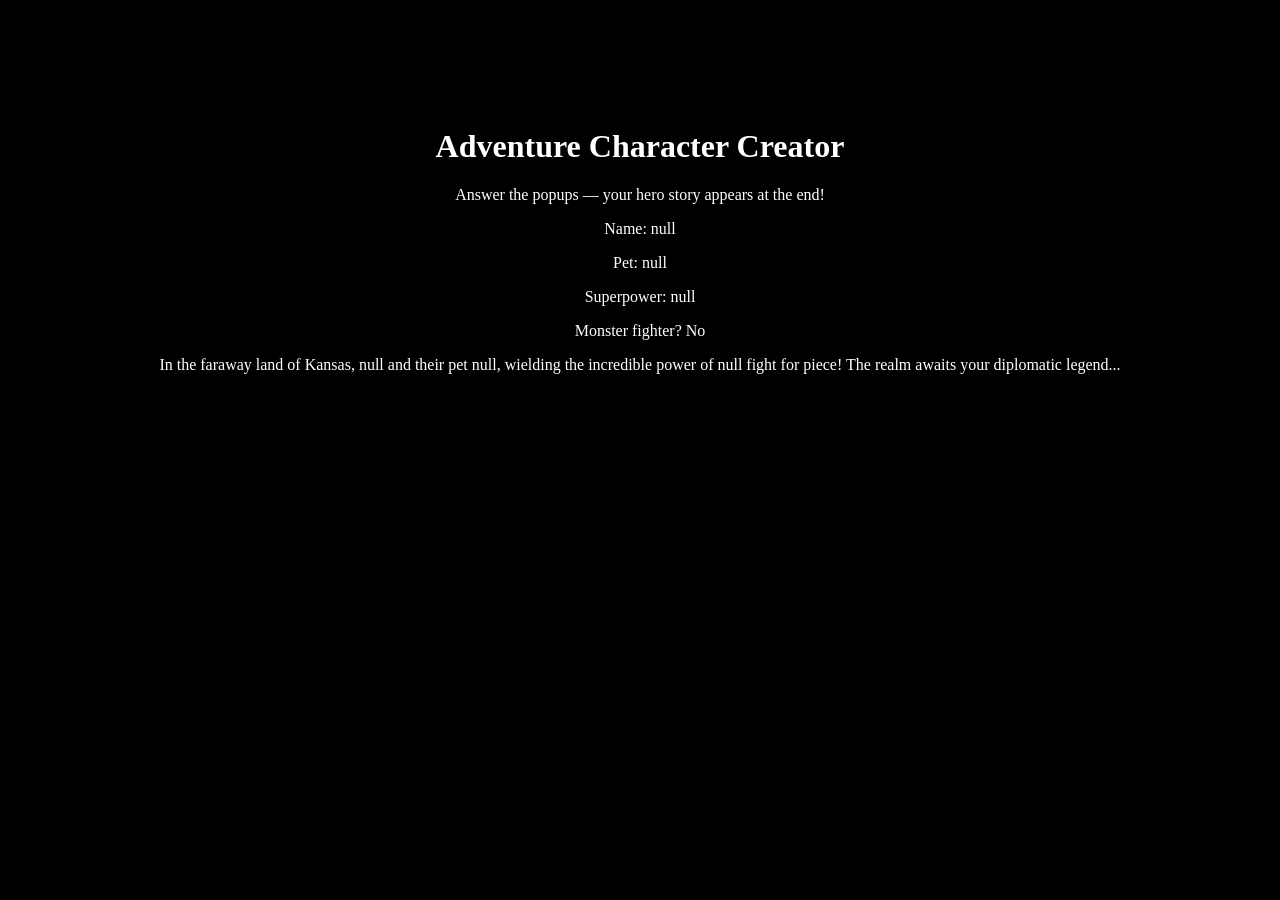
<file: adventure-character-creator/index.html>
<!DOCTYPE html>
<html lang="en" style="background-color: black;">
<head>
 <meta charset="UTF-8">
 <title>Adventure Character Creator</title>
 <!-- Scripts go here, with defer -->
 <script src="character.js" defer></script>
</head>
<body style="text-align: center; margin-top: 10%; color: white;">
    <h1>Adventure Character Creator </h1>
    <p>Answer the popups — your hero story appears at the end!</p>
    <p id="storyHead"></p>
    <p id="storyPet"></p>
    <p id="storyPower"></p>
    <p id="storyFight"></p>
    <p id="story"></p>

    <script>display();</script>
</body>
</html>
</file>
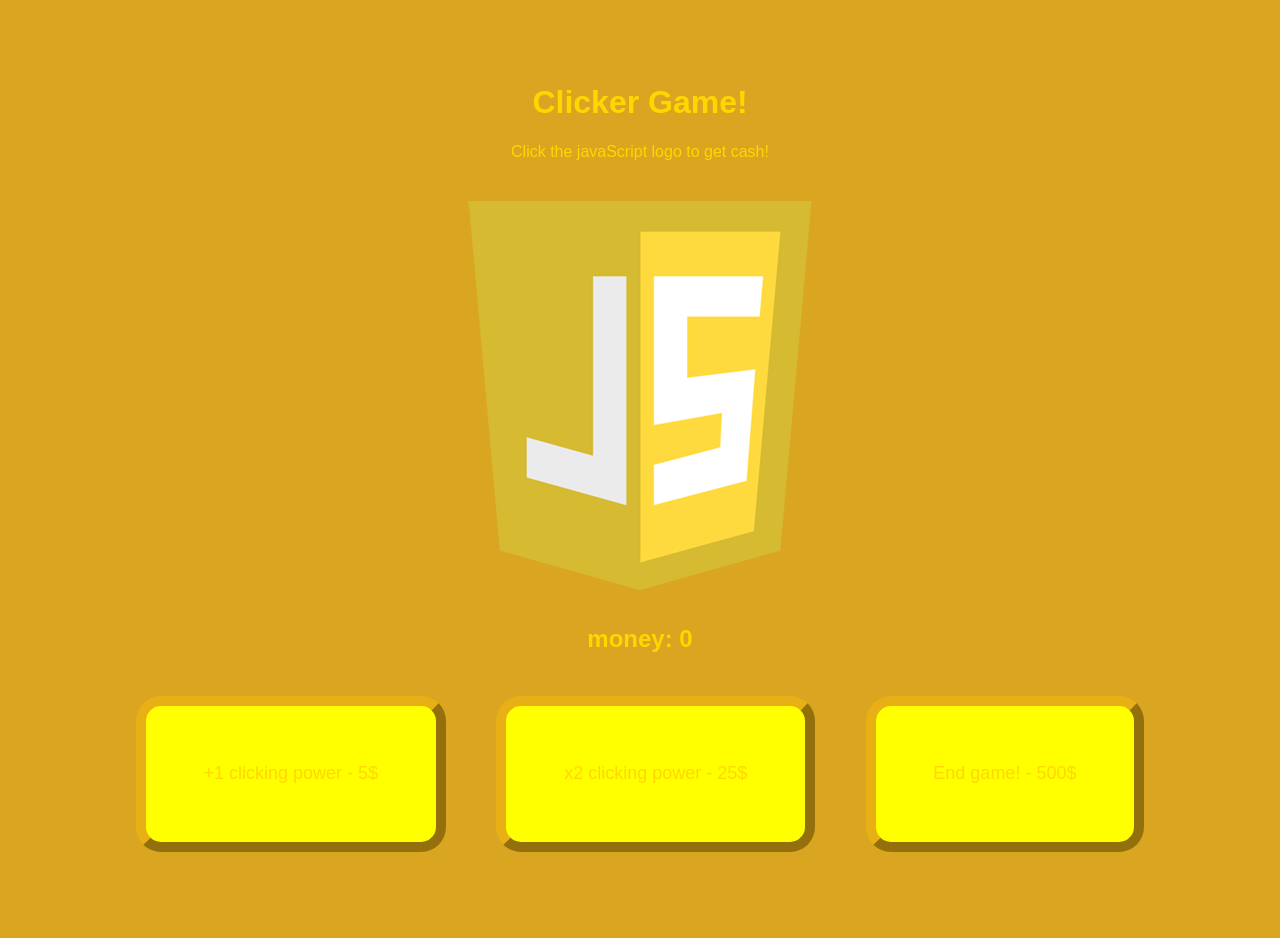
<file: clicker-game/index.html>
<!DOCTYPE html>
<head>
    <meta charset="UTF-8">
    <link rel="stylesheet" href="styles.css">
    <script src="clicker.js" defer></script>
    <title>JS clicker</title>
</head>
<body>
    <h1>Clicker Game!</h1>
    <div>
        Click the javaScript logo to get cash!
    </div>
    <img alt="JavaScript" width="344" height="390" id="jsImage" src="js.png">
    <!-- credit to https://www.freepnglogos.com/pics/javascript for this image -->
    <h2 id="money">money: 0</h2>
    <section>
        <button id="addButton">
            +1 clicking power - 5$
        </button>
        <button id="multButton">
            x2 clicking power - 25$
        </button>
        <button id="endButton">
            End game! - 500$
        </button>
    </section>
</body>
</file>
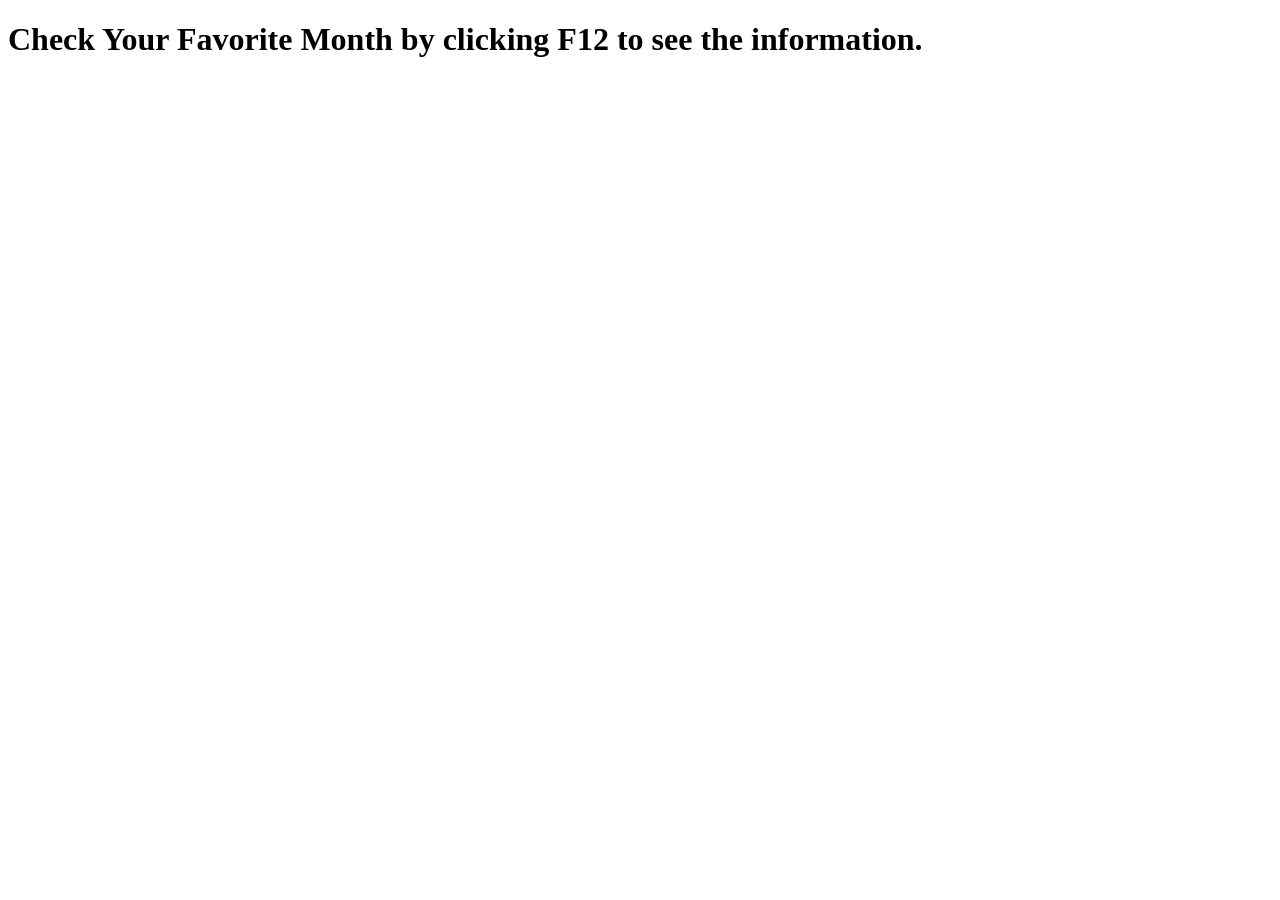
<file: switch/index.html>
<!DOCTYPE html>
<html lang="en">
<head>
    <meta charset="UTF-8">
    <meta name="viewport" content="width=device-width, initial-scale=1.0"> 
     <script src="switch.js" defer> </script>
    <title>Favorite Month Checker</title>
</head>
<body>
    <h1>Check Your Favorite Month by clicking F12 to see the information.</h1>
</body>
</html>
</file>
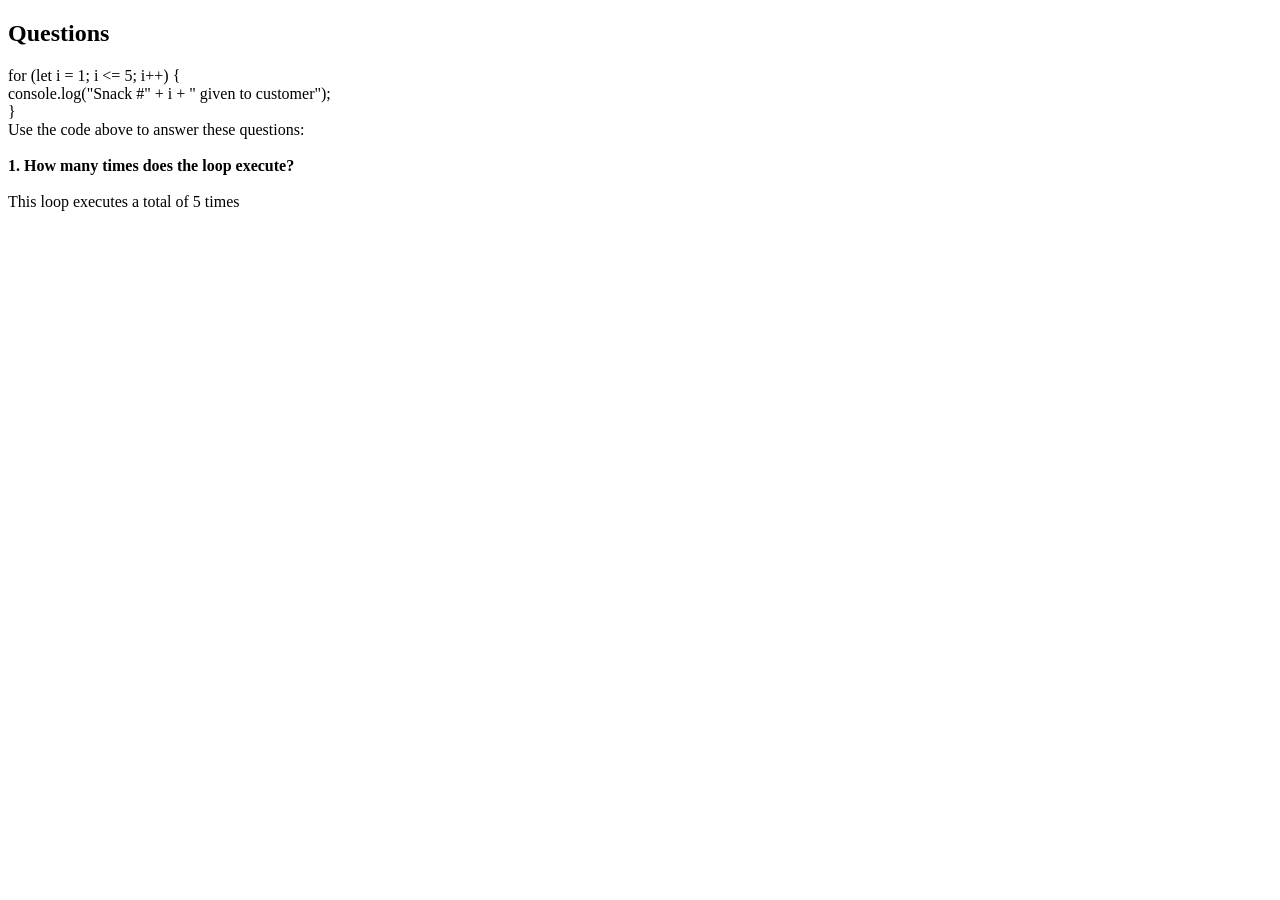
<file: loops/loops.html>
<!DOCTYPE html>
<head>
    <meta charset="UTF-8">
    <title>Loops Sanjay Shipley 04/03/2026</title>
    <script src="loops.js" defer></script>
</head>
<body>
    <h2>
        Questions
    </h2>
    for (let i = 1; i <= 5; i++) { <br>
        console.log("Snack #" + i + " given to customer"); <br>
      } <br>
      Use the code above to answer these questions: <br>
      <br>
      <b>1. How many times does the loop execute?</b><br><br>
      This loop executes a total of 5 times
</body>
</file>
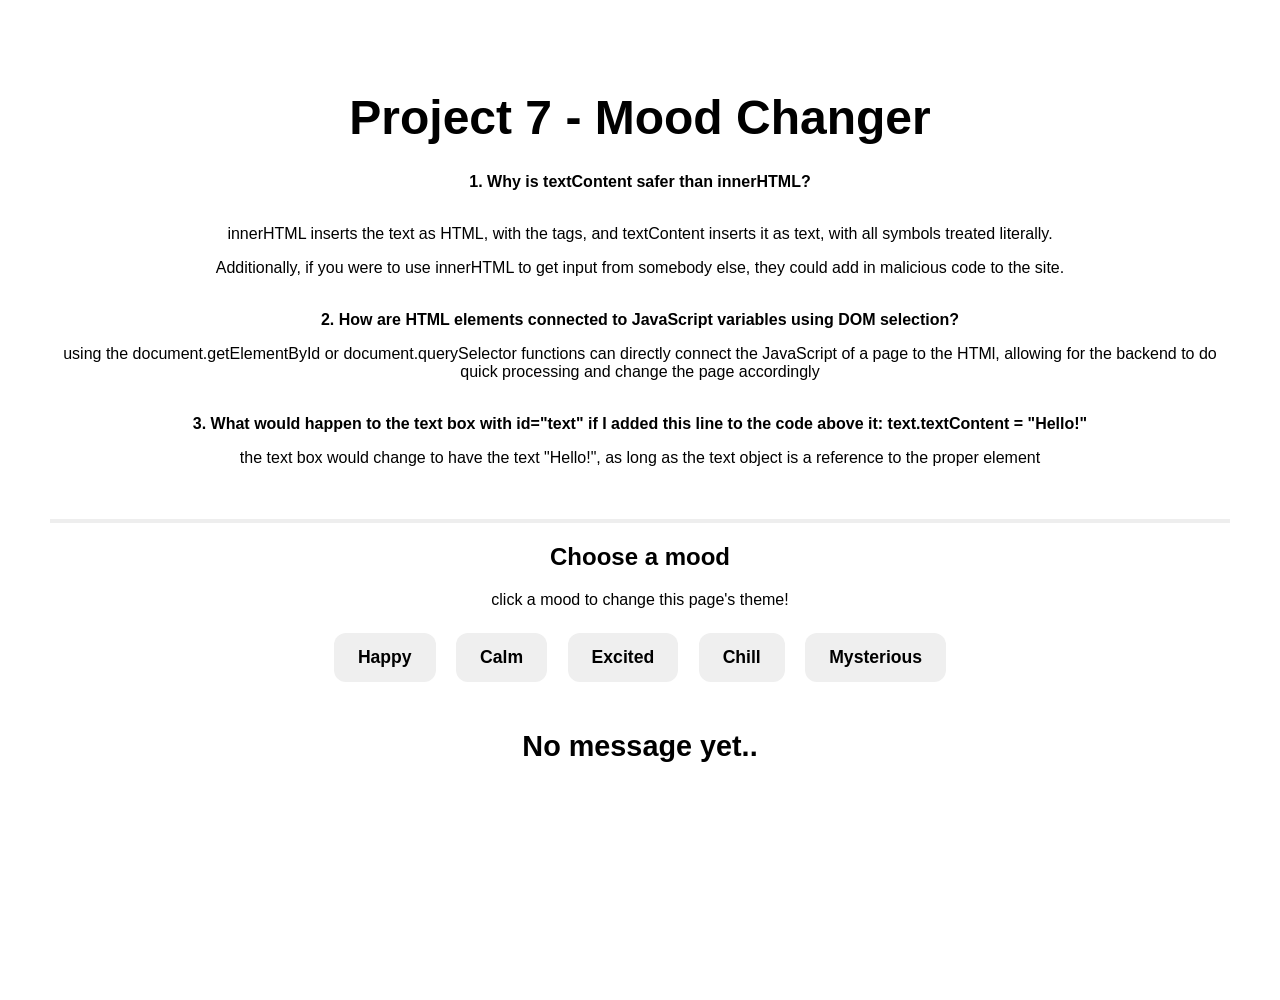
<file: Mood Changer Project/moods.html>
<!-- Sanjay Shipley April 17th 2026 -->
<!DOCTYPE html>
<head>
    <link rel="stylesheet" href="moods.css">
</head>
<body>
    <section>
        <h1>Project 7 - Mood Changer</h1>
        <br>
        <b>1. Why is textContent safer than innerHTML?</b> <br>
            <br>
            <p>innerHTML inserts the text as HTML, with the tags, and textContent inserts it as text, with all symbols treated literally.</p>
            <p>Additionally, if you were to use innerHTML to get input from somebody else, they could add in malicious code to the site.</p><br>
        <b>2. How are HTML elements connected to JavaScript variables using DOM selection?</b> <br>
            <p>using the document.getElementById or document.querySelector functions can directly connect the JavaScript of a page to the HTMl, allowing for the backend to do quick processing and change the page accordingly</p>
            <br>
        <b>3. What would happen to the text box with id="text" if I added this line to the code above it: text.textContent = "Hello!"</b><br>
            <p>the text box would change to have the text "Hello!", as long as the text object is a reference to the proper element</p>
            <br>
            <br>
    </section>

    <h2 id="mood-title">Choose a mood</h2>
    <p>click a mood to change this page's theme!</p>
    <div id="buttons">
        <!-- contains all of the buttons that the user interacts with -->
        <button class="mood-btn" data-mood="happy">Happy</button>
        <button class="mood-btn" data-mood="calm">Calm</button>
        <button class="mood-btn" data-mood="excited">Excited</button>
        <button class="mood-btn" data-mood="chill">Chill</button>
        <button class="mood-btn" data-mood="mysterious">Mysterious</button>
    </div>
    <p id="message">No message yet..</p>
    <script src="moods.js" defer></script>
</body>
</file>
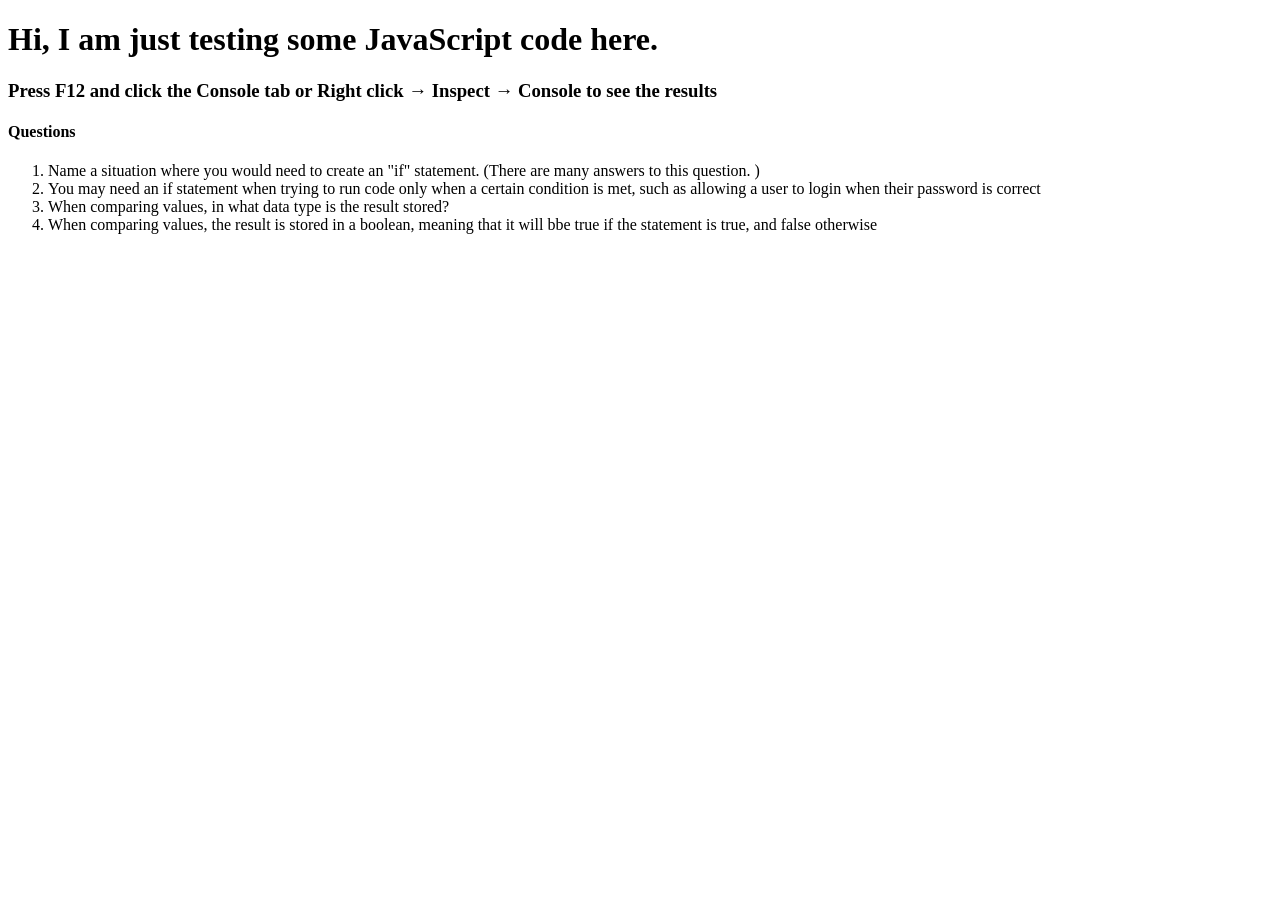
<file: wages/wages.html>
<!-- Sanjay Shipley -->
<!DOCTYPE HTML>
<html lang="en">

<head>
<title>My JS Weekly Earnings Page</title>
<meta charset="utf-8">
<!-- External JavaScript file -->
<script src="wages.js" defer></script>
</head>
<body>
    <h1>Hi, I am just testing some JavaScript code here.</h1>
    <h3>Press F12 and click the Console tab or Right click → Inspect → Console to see the results</h3>
       <h4> Questions</h4>
        <section>
            <ol>
                <li>Name a situation where you would need to create an "if" statement. (There are many answers to this question. )</li>              
                <li>You may need an if statement when trying to run code only when a certain condition is met, such as allowing a user to login when their password is correct </li>
                <li>When comparing values,  in what data type is the result stored?</li>        
                <li>When comparing values, the result is stored in a boolean, meaning that it will bbe true if the statement is true, and false otherwise</li>
            </ol>
        </section>
</body>
</html>
</file>
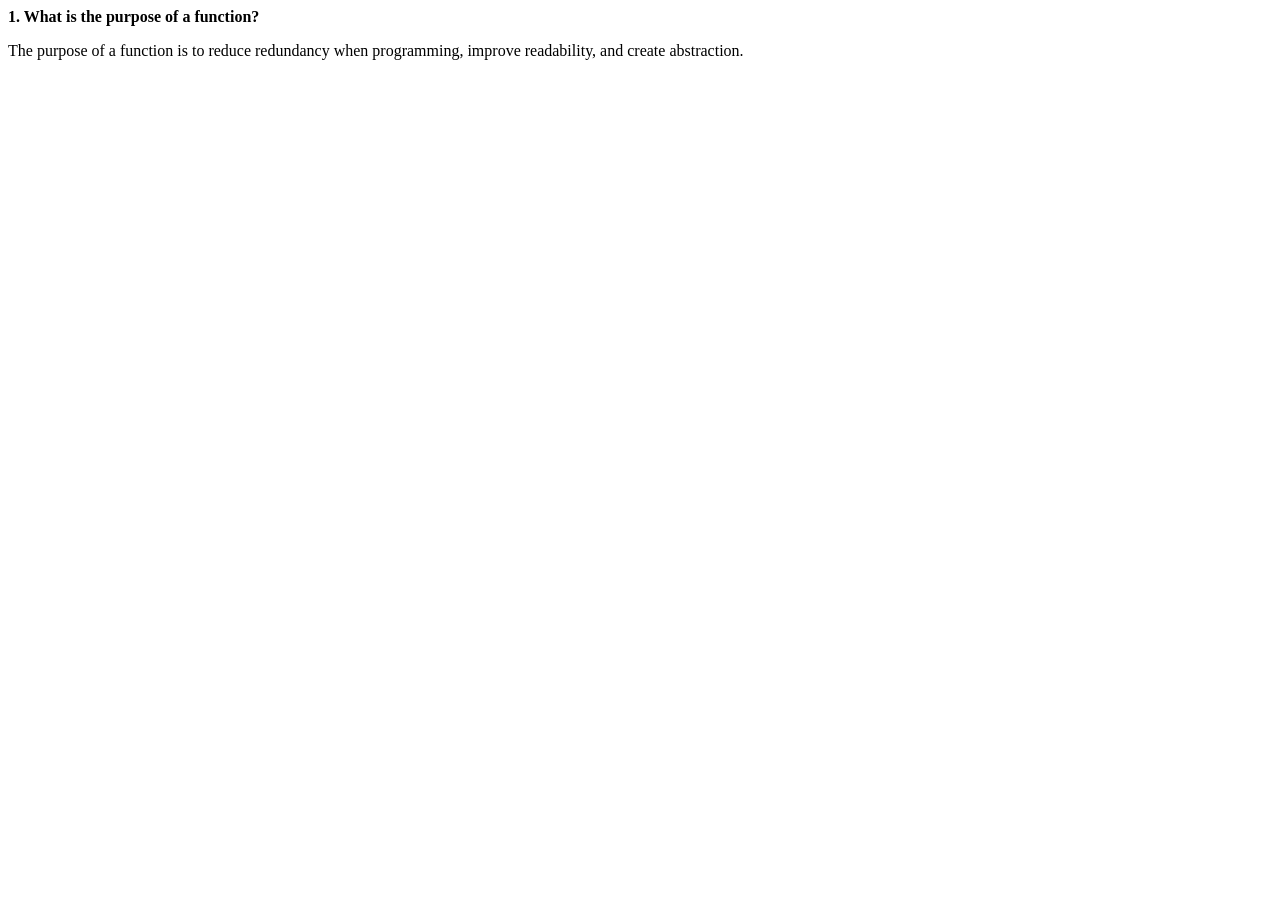
<file: Week 6 project-- Calculate average weekly gas/gasAverage.html>
<!DOCTYPE html>
<html>
    <head>
        <meta charset="UTF-8">
        <title>Week 6 Sanjay Shipley</title>
        <script src="gasAverage.js"></script>
    </head>
    <body>
        <b>1.  What is the purpose of a function?</b>
        <p>
            The purpose of a function is to reduce redundancy when programming, improve readability, and create abstraction.
        </p>
    </body>
</html>
</file>
<file: clicker-game/styles.css>
body {
    text-align: center;
    padding: 50px;
    transition: all 1s ease;
    font-family: Arial, sans-serif;
    margin: 1%;
    color: gold;
    background-color: goldenrod;
}
img {
    margin: 10px;
    margin-top: 40px;
    
}
img:hover {
    transform: scale(1.1);
    transition: all 0.2s ease;
}
p {
    margin-top: 30px;
    color:gold;
}
button {
    border-radius: 25px;
    border-width: 10px;
    color: gold;
    background-color: yellow;
    border-color: #e8b015;
    font-size: large;
    padding: 5%; margin: 2%;
}
button:hover {
    transform: scale(1.1);
    transition: all 0.2s ease;
}
</file>
<file: Mood Changer Project/moods.css>
/* Allison Hanna CSS for Project 7 -- Mood Switcher Project */
  
body {
  font-family: Arial, sans-serif;
  text-align: center;
  padding: 50px;
  transition: all 0.6s ease;
  min-height: 100vh;
  margin: 0;
}

h1 {
  font-size: 3rem;
  margin-bottom: 10px;
}

.mood-btn {
  padding: 14px 24px;
  margin: 8px;
  font-size: 1.1rem;
  font-weight: bold;
  cursor: pointer;
  border: none;
  border-radius: 12px;
}

#message {
  margin-top: 40px;
  font-size: 1.8rem;
  font-weight: bold;
}

section {
  border-bottom: 4px solid #00000011;
}
</file>
